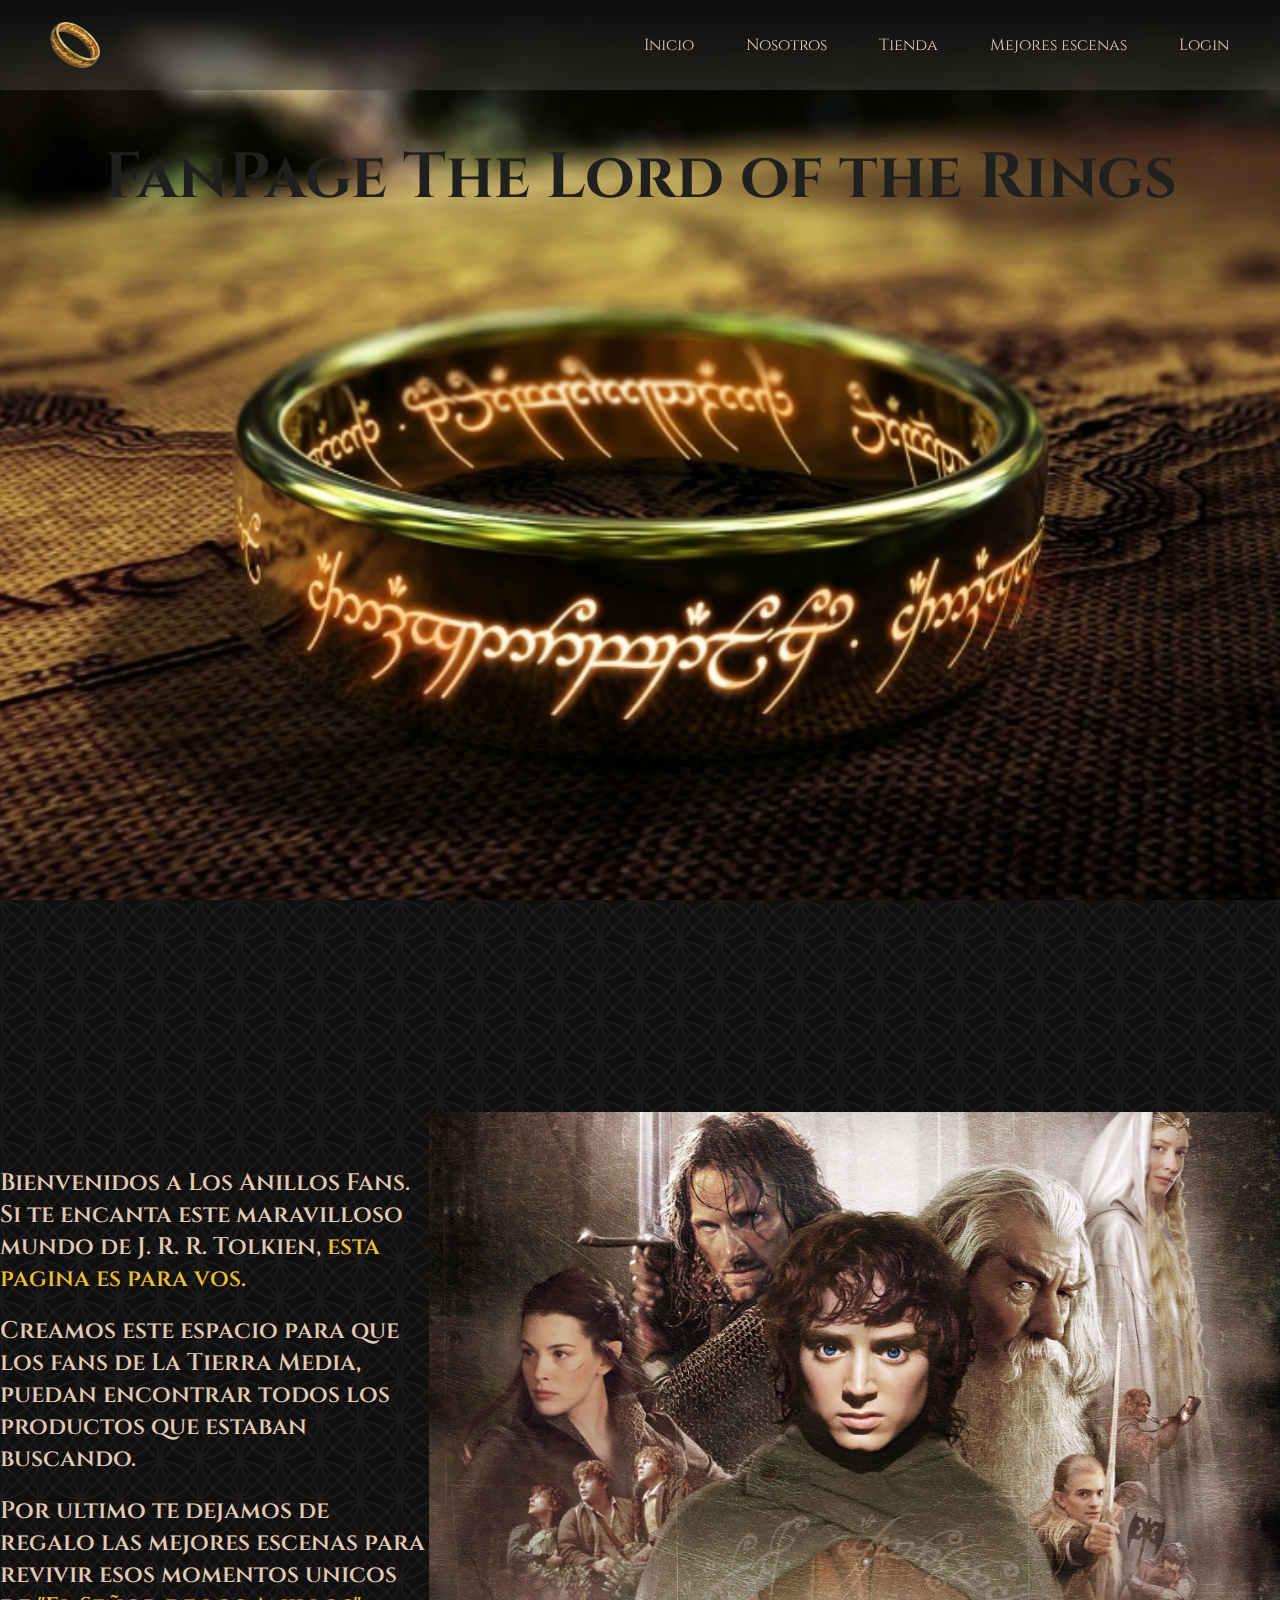
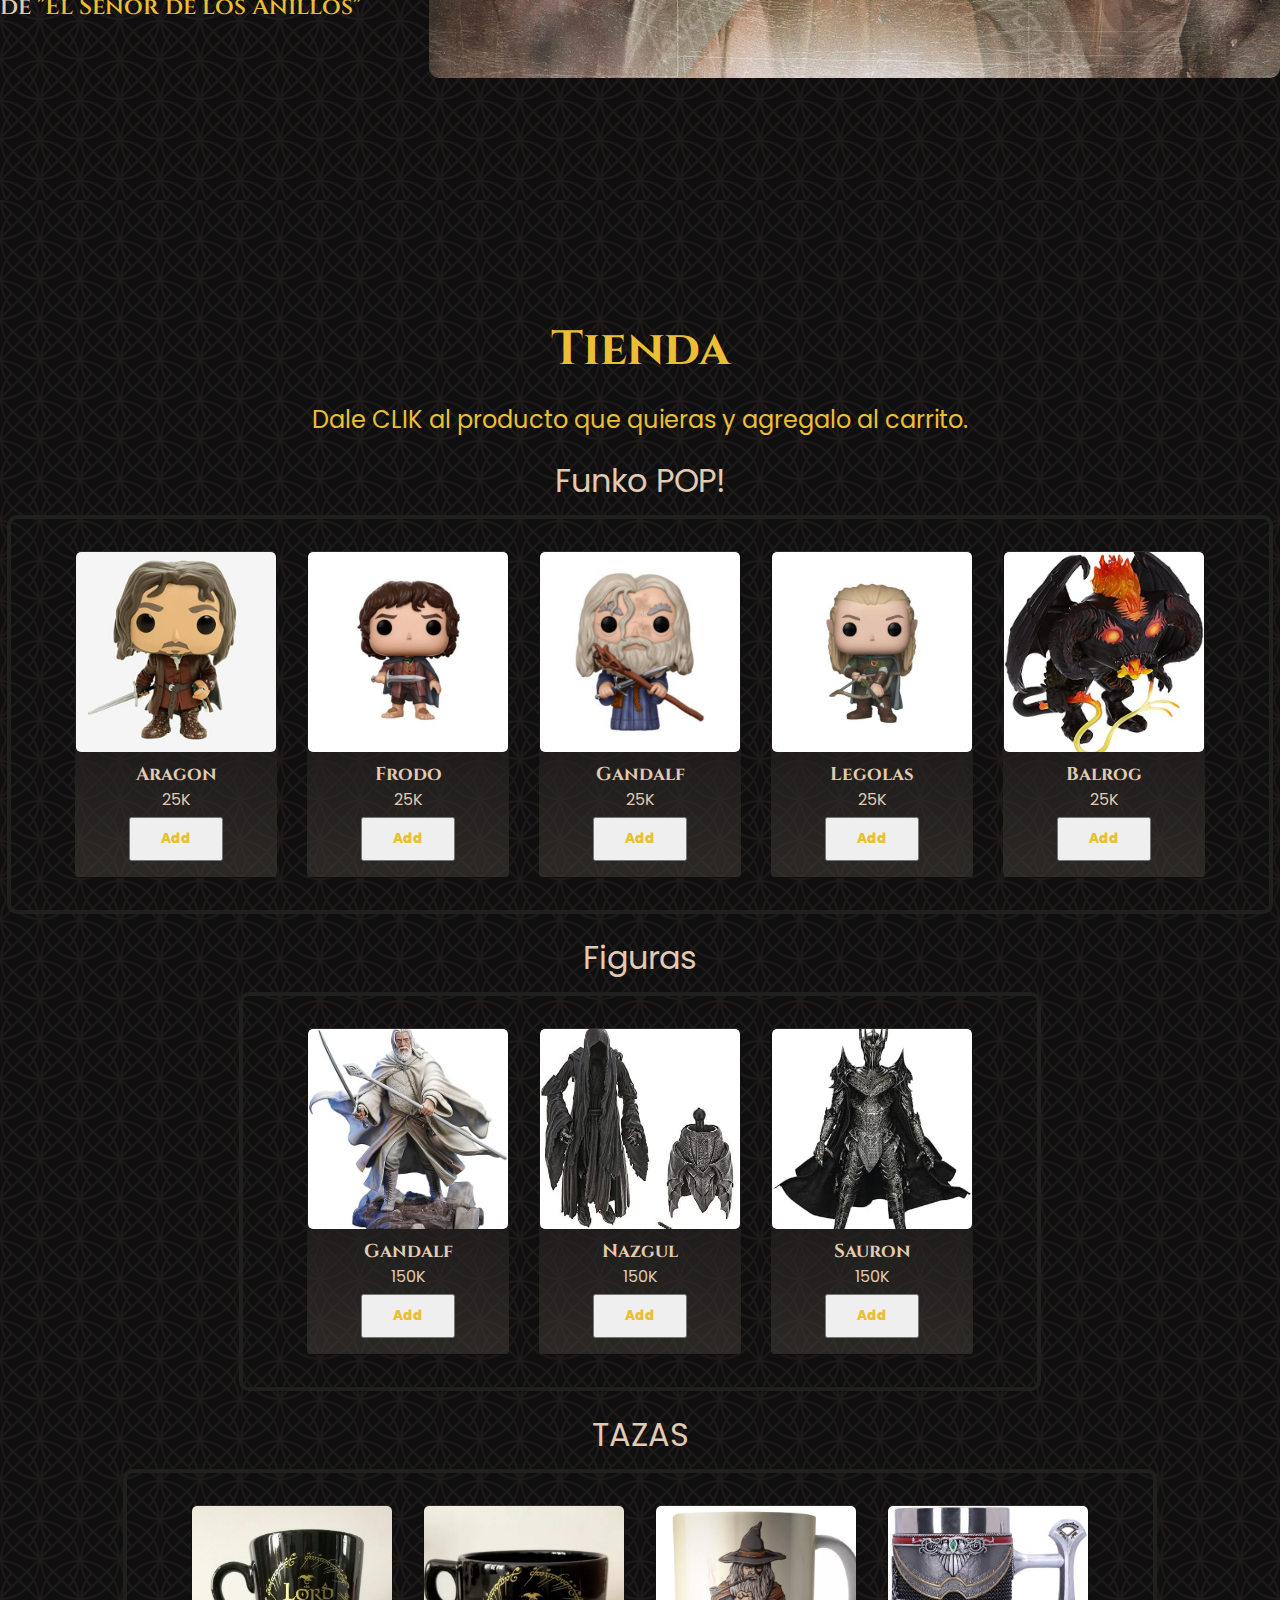
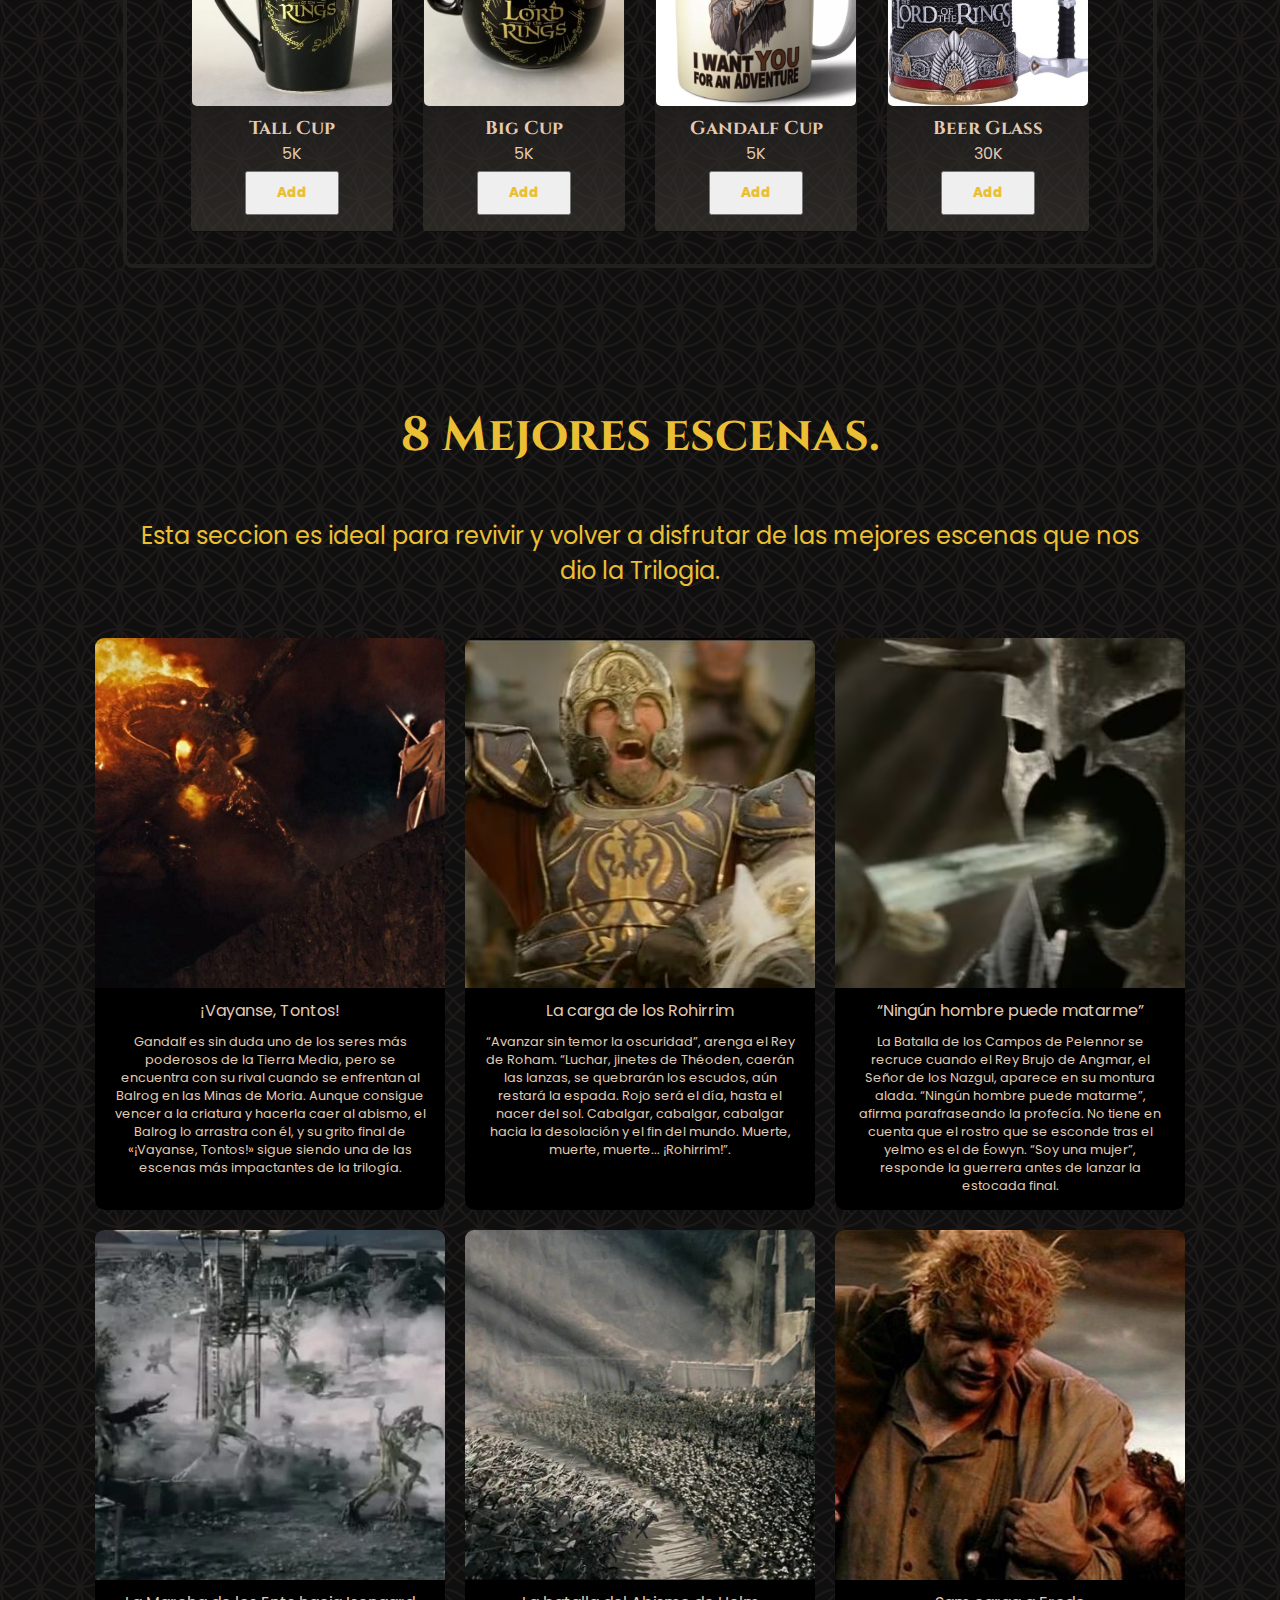
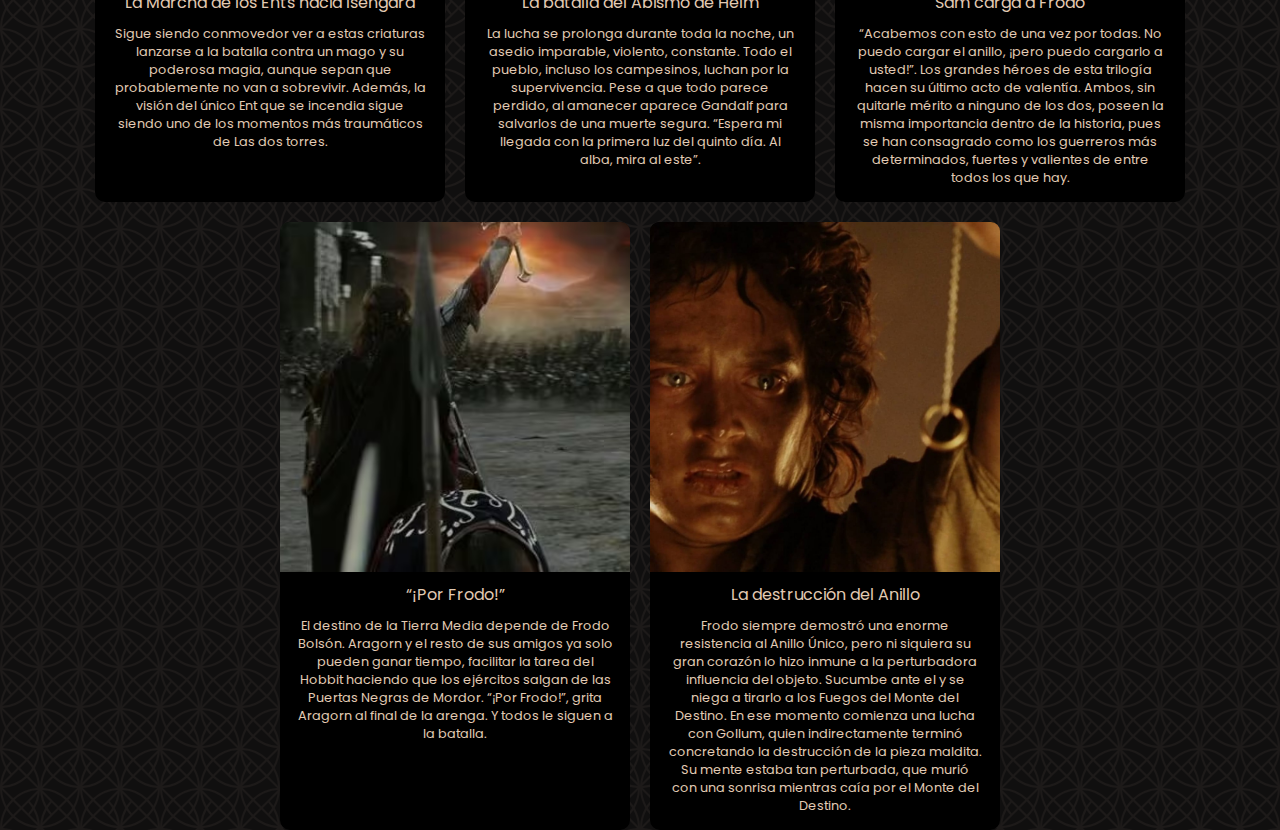
<file: index.html>
<!DOCTYPE html>
<html lang="en">
  <head>
    <meta charset="UTF-8" />
    <meta name="viewport" content="width=device-width, initial-scale=1.0" />
    <link rel="stylesheet" href="styles.css" />
    <link rel="stylesheet" href="animaciones.css" />
    <link rel="icon" type="image/png" sizes="32x32" href="./img/logo.png" />

    <title>LosAnillosFans</title>
  </head>
  <body>
    <!-- HEADER -->
    <header class="header flex">
      <img src="./img/logo.png" alt="Logo-Ring" class="logo-img" />
      <label for="burguer" class="menu-burguer"
        ><img src="./img/menu.svg" alt="" class="burguer-img" /><input
          type="checkbox"
          id="burguer"
      /></label>
      <nav class="navBar">
        <ul class="flex nav-menu">
          <li class="flex"><a href="#hero">Inicio</a></li>
          <li class="flex"><a href="#about-us">Nosotros</a></li>
          <li class="flex"><a href="#tienda">Tienda</a></li>
          <li class="flex"><a href="#section2">Mejores escenas</a></li>

          <li class="flex login">
            <a
              href="./pag. externas/Login.html"
              class="navlogin"
              target="_blank"
              >Login</a
            >
          </li>
        </ul>
      </nav>
    </header>

    <main>
      <!-- SECTION - INICIO -->
      <section class="section-hero flex" id="hero">
        <h1 class="inicio-title">FanPage The Lord of the Rings</h1>
      </section>

      <!-- SECTION - ABOUT-US -->
      <section class="section-about-us flex" id="about-us">
        <div class="flex text-about-container">
          <p class="about-text">
            Bienvenidos a Los Anillos Fans. Si te encanta este maravilloso mundo
            de J. R. R. Tolkien, <span>esta pagina es para vos.</span>
          </p>
          <p class="about-text">
            Creamos este espacio para que los fans de La Tierra Media, puedan
            encontrar todos los productos que estaban buscando.
          </p>
          <p class="about-text">
            Por ultimo te dejamos de regalo las mejores escenas para revivir
            esos momentos unicos de <span> "El Señor de los Anillos"</span>
          </p>
        </div>
        <img src="./img/imagen-about-us.jpg" class="img-about-us" />
      </section>

      <!-- SECTION - TIENDA -->

      <section class="flex section-tienda" id="tienda">
        <h2 class="section-title">Tienda</h2>
        <p class="section-text">
          Dale CLIK al producto que quieras y agregalo al carrito.
        </p>
        <div class="tienda-container flex">
          <p class="tienda-text">Funko POP!</p>

          <!-- CONTAINER FUNKO-POP -->

          <div class="tienda-container-card flex">
            <div class="card-product flex">
              <div class="tienda-img product-img1"></div>
              <div class="tienda-description">
                <h3 class="product-title">Aragon</h3>
                <p class="product-price">25K</p>
                <button>Add</button>
              </div>
            </div>

            <div class="card-product flex">
              <div class="tienda-img product-img2"></div>
              <div class="tienda-description">
                <h3 class="product-title">Frodo</h3>
                <p class="product-price">25K</p>
                <button>Add</button>
              </div>
            </div>

            <div class="card-product flex">
              <div class="tienda-img product-img3"></div>
              <div class="tienda-description">
                <h3 class="product-title">Gandalf</h3>
                <p class="product-price">25K</p>
                <button>Add</button>
              </div>
            </div>

            <div class="card-product flex">
              <div class="tienda-img product-img4"></div>
              <div class="tienda-description">
                <h3 class="product-title">Legolas</h3>
                <p class="product-price">25K</p>
                <button>Add</button>
              </div>
            </div>

            <div class="card-product flex">
              <div class="tienda-img product-img5"></div>
              <div class="tienda-description">
                <h3 class="product-title">Balrog</h3>
                <p class="product-price">25K</p>
                <button>Add</button>
              </div>
            </div>
          </div>
        </div>

        <!-- CONTAINER FIGURAS -->

        <div class="tienda-container flex">
          <p class="tienda-text">Figuras</p>
          <div class="tienda-container-card flex">
            <div class="card-product flex">
              <div class="tienda-img product-img6"></div>
              <div class="tienda-description">
                <h3 class="product-title">Gandalf</h3>
                <p class="product-price">150K</p>
                <button>Add</button>
              </div>
            </div>

            <div class="card-product flex">
              <div class="tienda-img product-img7"></div>
              <div class="tienda-description">
                <h3 class="product-title">Nazgul</h3>
                <p class="product-price">150K</p>
                <button>Add</button>
              </div>
            </div>

            <div class="card-product flex">
              <div class="tienda-img product-img8"></div>
              <div class="tienda-description">
                <h3 class="product-title">Sauron</h3>
                <p class="product-price">150K</p>
                <button>Add</button>
              </div>
            </div>
          </div>
        </div>

        <!-- CONTAINER TAZAS -->

        <div class="tienda-container flex">
          <p class="tienda-text">TAZAS</p>
          <div class="tienda-container-card flex">
            <div class="card-product flex">
              <div class="tienda-img product-img9"></div>
              <div class="tienda-description">
                <h3 class="product-title">Tall Cup</h3>
                <p class="product-price">5K</p>
                <button>Add</button>
              </div>
            </div>

            <div class="card-product flex">
              <div class="tienda-img product-img10"></div>
              <div class="tienda-description">
                <h3 class="product-title">Big Cup</h3>
                <p class="product-price">5K</p>
                <button>Add</button>
              </div>
            </div>

            <div class="card-product flex">
              <div class="tienda-img product-img11"></div>
              <div class="tienda-description">
                <h3 class="product-title">Gandalf Cup</h3>
                <p class="product-price">5K</p>
                <button>Add</button>
              </div>
            </div>

            <div class="card-product flex">
              <div class="tienda-img product-img12"></div>
              <div class="tienda-description">
                <h3 class="product-title">Beer Glass</h3>
                <p class="product-price">30K</p>
                <button>Add</button>
              </div>
            </div>
          </div>
        </div>
      </section>

      <!-- SECTION - MEJORES ESCENAS -->
      <section class="section-escenas flex" id="section2">
        <h2 class="section-title">8 Mejores escenas.</h2>
        <p class="section-text">
          Esta seccion es ideal para revivir y volver a disfrutar de las mejores
          escenas que nos dio la Trilogia.
        </p>
        <div class="escenas-contenedor flex">
          <div class="escenas-card flex">
            <div class="escenas-card-img img1"></div>
            <div class="escenas-card-text flex">
              <p class="card-title">¡Vayanse, Tontos!</p>
              <p class="card-text">
                Gandalf es sin duda uno de los seres más poderosos de la Tierra
                Media, pero se encuentra con su rival cuando se enfrentan al
                Balrog en las Minas de Moria. Aunque consigue vencer a la
                criatura y hacerla caer al abismo, el Balrog lo arrastra con él,
                y su grito final de «¡Vayanse, Tontos!» sigue siendo una de las
                escenas más impactantes de la trilogía.
              </p>
            </div>
          </div>
          <div class="escenas-card flex">
            <div class="escenas-card-img img2"></div>
            <div class="escenas-card-text flex">
              <p class="card-title">La carga de los Rohirrim</p>
              <p class="card-text">
                “Avanzar sin temor la oscuridad”, arenga el Rey de Roham.
                “Luchar, jinetes de Théoden, caerán las lanzas, se quebrarán los
                escudos, aún restará la espada. Rojo será el día, hasta el nacer
                del sol. Cabalgar, cabalgar, cabalgar hacia la desolación y el
                fin del mundo. Muerte, muerte, muerte... ¡Rohirrim!”.
              </p>
            </div>
          </div>
          <div class="escenas-card flex">
            <div class="escenas-card-img img3"></div>
            <div class="escenas-card-text flex">
              <p class="card-title">“Ningún hombre puede matarme”</p>
              <p class="card-text">
                La Batalla de los Campos de Pelennor se recruce cuando el Rey
                Brujo de Angmar, el Señor de los Nazgul, aparece en su montura
                alada. “Ningún hombre puede matarme”, afirma parafraseando la
                profecía. No tiene en cuenta que el rostro que se esconde tras
                el yelmo es el de Éowyn. “Soy una mujer”, responde la guerrera
                antes de lanzar la estocada final.
              </p>
            </div>
          </div>
          <div class="escenas-card flex">
            <div class="escenas-card-img img4"></div>
            <div class="escenas-card-text flex">
              <p class="card-title">La Marcha de los Ents hacia Isengard</p>
              <p class="card-text">
                Sigue siendo conmovedor ver a estas criaturas lanzarse a la
                batalla contra un mago y su poderosa magia, aunque sepan que
                probablemente no van a sobrevivir. Además, la visión del único
                Ent que se incendia sigue siendo uno de los momentos más
                traumáticos de Las dos torres.
              </p>
            </div>
          </div>
          <div class="escenas-card flex">
            <div class="escenas-card-img img5"></div>
            <div class="escenas-card-text flex">
              <p class="card-title">La batalla del Abismo de Helm</p>
              <p class="card-text">
                La lucha se prolonga durante toda la noche, un asedio imparable,
                violento, constante. Todo el pueblo, incluso los campesinos,
                luchan por la supervivencia. Pese a que todo parece perdido, al
                amanecer aparece Gandalf para salvarlos de una muerte segura.
                “Espera mi llegada con la primera luz del quinto día. Al alba,
                mira al este”.
              </p>
            </div>
          </div>
          <div class="escenas-card flex">
            <div class="escenas-card-img img6"></div>
            <div class="escenas-card-text flex">
              <p class="card-title">Sam carga a Frodo</p>
              <p class="card-text">
                “Acabemos con esto de una vez por todas. No puedo cargar el
                anillo, ¡pero puedo cargarlo a usted!”. Los grandes héroes de
                esta trilogía hacen su último acto de valentía. Ambos, sin
                quitarle mérito a ninguno de los dos, poseen la misma
                importancia dentro de la historia, pues se han consagrado como
                los guerreros más determinados, fuertes y valientes de entre
                todos los que hay.
              </p>
            </div>
          </div>
          <div class="escenas-card flex">
            <div class="escenas-card-img img7"></div>
            <div class="escenas-card-text flex">
              <p class="card-title">“¡Por Frodo!”</p>
              <p class="card-text">
                El destino de la Tierra Media depende de Frodo Bolsón. Aragorn y
                el resto de sus amigos ya solo pueden ganar tiempo, facilitar la
                tarea del Hobbit haciendo que los ejércitos salgan de las
                Puertas Negras de Mordor. “¡Por Frodo!”, grita Aragorn al final
                de la arenga. Y todos le siguen a la batalla.
              </p>
            </div>
          </div>
          <div class="escenas-card flex">
            <div class="escenas-card-img img8"></div>
            <div class="escenas-card-text flex">
              <p class="card-title">La destrucción del Anillo</p>
              <p class="card-text">
                Frodo siempre demostró una enorme resistencia al Anillo Único,
                pero ni siquiera su gran corazón lo hizo inmune a la
                perturbadora influencia del objeto. Sucumbe ante el y se niega a
                tirarlo a los Fuegos del Monte del Destino. En ese momento
                comienza una lucha con Gollum, quien indirectamente terminó
                concretando la destrucción de la pieza maldita. Su mente estaba
                tan perturbada, que murió con una sonrisa mientras caía por el
                Monte del Destino.
              </p>
            </div>
          </div>
        </div>
      </section>
    </main>
    <footer></footer>
  </body>
</html>
</file>
<file: styles.css>
@import url("https://fonts.googleapis.com/css2?family=Poppins:wght@300;400;500;600;800&display=swap");
@import url("https://fonts.googleapis.com/css2?family=Cinzel&display=swap");

* {
  padding: 0;
  margin: 0;
  box-sizing: border-box;
  list-style: none;
  text-decoration: none;
  font-family: "Poppins", sans-serif;
}

:root {
  --black: #000000;
  --golden: #ebbf34;
  --golden-light: #e2cab3;
  --grey: #20201f;
}

html {
  /* scroll-padding-top: 10vh; */
  scroll-behavior: smooth;
}

body {
  width: 100%;
}

.flex {
  display: flex;
  justify-content: center;
  align-items: center;
}

/* ************************************** */

/* HEADER */

.header {
  background: rgb(16, 15, 15);
  background: linear-gradient(
    180deg,
    rgba(16, 15, 15, 1) 12%,
    rgba(65, 62, 56, 0.5327380952380952) 100%
  );
  justify-content: space-between;
  padding: 0px 50px;
  height: 10vh;
  width: 100%;
  position: fixed;
  top: 0;
}

.burguer-img {
  width: 50px;
}

.burguer-img,
#burguer {
  display: none;
}

.navBar {
  height: 100%;
}

.nav-menu {
  gap: 50px;
  height: 100%;
}

.nav-menu a {
  color: var(--golden-light);
  font-family: "Cinzel", serif;
}

.nav-menu li {
  height: 80%;
  transition: all 2s ease;
  border: 1px solid transparent;
}

.nav-menu li:hover {
  border-bottom: 1px solid #ebbf34;
  transition: all 2s ease;
  border-radius: 5px;
}

/* ************************************** */

/* SECTION - Hero */

.section-hero {
  width: 100%;
  height: 100vh;
  background: url(./img/fondo-anillo\ -\ copia.png) no-repeat center/cover;
  flex-direction: column;
  justify-content: space-between;
  padding-bottom: 50px;
  padding-top: 15vh;
  text-align: center;
}

.inicio-title {
  font-size: 4rem;
  font-family: "Cinzel", serif;
  color: var(--grey);
}

/* ************************************** */

/* SECTION - ABOUT-US */

.section-about-us {
  justify-content: space-around;
  height: 100vh;
  padding-top: 10vh;
}

.img-about-us {
  max-width: max(80%, 300px);
  max-height: max(70%, 250px);
  border-radius: 10px;
}

.text-about-container {
  flex-direction: column;
  gap: 20px;
  width: 50%;
}

.about-text,
span {
  font-size: 1.5rem;
  color: var(--golden-light);
  font-weight: 600;
  font-family: "Cinzel", serif;
}

span {
  color: var(--golden);
}

/* ************************************** */

/* SECTION - MEJORES ESCENAS */

.section-escenas {
  width: 100%;
  flex-direction: column;
  padding-top: 15vh;
  gap: 50px;
}

.section-title {
  font-family: "Cinzel", serif;
  font-size: 3rem;
}

.section-title,
.section-text {
  color: var(--golden);
  text-align: center;
}

.section-text {
  width: 80%;

  font-size: 1.5rem;
}

.escenas-contenedor {
  flex-wrap: wrap;
  flex-direction: row;
  width: 90%;
  gap: 20px;
  align-items: stretch;
}

.escenas-card {
  width: 350px;
  flex-direction: column;
  background-color: var(--black);
  border-radius: 10px;
  justify-content: flex-start;
  padding-bottom: 15px;
  gap: 10px;
}

.escenas-card-text {
  flex-direction: column;
  gap: 10px;
  color: var(--golden-light);
  text-align: center;
  width: 90%;
}

.card-text {
  font-size: 0.8rem;
}

.escenas-card-img {
  width: 350px;
  height: 350px;
  border-radius: 9px 9px 0 0;
}

.img1 {
  background: url(./img/escena1.jpg) no-repeat center/cover;
}

.img2 {
  background: url(./img/escena2.jpg) no-repeat center/cover;
}
.img3 {
  background: url(./img/escena3.avif) no-repeat center/cover;
}
.img4 {
  background: url(./img/escena4.jpg) no-repeat center/cover;
}
.img5 {
  background: url(./img/escena5.jpg) no-repeat center/cover;
}
.img6 {
  background: url(./img/escena6.jpg) no-repeat center/cover;
}
.img7 {
  background: url(./img/escena7.avif) no-repeat center/cover;
}
.img8 {
  background: url(./img/escena8.jpg) no-repeat center/cover;
}

/* ************************************** */

/* SECTION - TIENDA */

.section-tienda {
  width: 100%;
  padding-top: 13vh;
  flex-direction: column;
  gap: 20px;
}

.tienda-container {
  flex-direction: column;
  gap: 10px;
}

.tienda-text {
  color: var(--golden-light);
  font-size: 2rem;
}

.tienda-container-card {
  flex-wrap: wrap;
  gap: 30px;
  border: 4px solid var(--grey);
  border-radius: 10px;
  padding: 2rem 4rem;
}

.card-product {
  flex-direction: column;
  gap: 10px;
  text-align: center;
  background: linear-gradient(
    180deg,
    rgba(16, 15, 15, 1) 12%,
    rgba(65, 62, 56, 0.5327380952380952) 100%
  );
  padding-bottom: 1rem;
  border-radius: 5px;
  transition: all 0.5s ease-in-out;
  overflow: hidden;
  border: 1px solid transparent;
}

.tienda-img {
  width: 200px;
  height: 200px;
  border-radius: 5px;
}

.product-title {
  color: var(--golden-light);
  font-family: "Cinzel", serif;
}

.product-price {
  font-size: 1rem;
  color: var(--golden-light);
}

button {
  padding: 10px 30px;
  color: var(--golden);
  font-weight: 800;
  margin-top: 5px;
}

button:hover {
  cursor: pointer;
  background-color: var(--golden-light);
  color: white;
  border: 2px solid transparent;
}

/* IMAGENES KPOP */

.product-img1 {
  background: url(./imgTienda/aragonpop.jpg) no-repeat center/cover;
}

.product-img2 {
  background: url(./imgTienda/frodopop.jpg) no-repeat center/cover;
}

.product-img3 {
  background: url(./imgTienda/gandalfpop.jpg) no-repeat center/cover;
}

.product-img4 {
  background: url(./imgTienda/legolaspop.jpg) no-repeat center/cover;
}

.product-img5 {
  background: url(./imgTienda/balrogpop.jpg) no-repeat center/cover;
}

/* IMAGENES FIGURAS */

.product-img6 {
  background: url(./imgTienda/figuragandalf.jpg) no-repeat center/cover;
}

.product-img7 {
  background: url(./imgTienda/figuranazgul.jpg) no-repeat center/cover;
}

.product-img8 {
  background: url(./imgTienda/figurasauron.jpg) no-repeat center/cover;
}

/* IMAGENES TAZAS */

.product-img9 {
  background: url(./imgTienda/taza1.jpg) no-repeat center/cover;
}

.product-img10 {
  background: url(./imgTienda/taza2.png) no-repeat center/cover;
}

.product-img11 {
  background: url(./imgTienda/tazagandalf.png) no-repeat center/cover;
}

.product-img12 {
  background: url(./imgTienda/beerglass.jpg) no-repeat center/cover;
}

/* ************************************** */

/* BACKGROUND */

.section-about-us,
.section-escenas,
.section-tienda {
  background-color: #100f0f;
  background-image: url("data:image/svg+xml,%3Csvg xmlns='http://www.w3.org/2000/svg' width='80' height='80' viewBox='0 0 80 80'%3E%3Cg fill-rule='evenodd'%3E%3Cg id='church-on-sunday' fill='%23e2cab3' fill-opacity='0.06'%3E%3Cpath d='M77.17 0H80v2.83l-.1.1A39.9 39.9 0 0 1 74.64 20a39.9 39.9 0 0 1 5.24 17.06l.11.11v2.89c-.01 6.9-1.8 13.79-5.35 19.94A39.96 39.96 0 0 1 80 79.94V80h-2.83L66.84 69.66a39.83 39.83 0 0 1-24.1 10.25l.09.09h-5.66l.1-.1c-8.7-.58-17.22-4-24.1-10.23L2.82 80H0V79.94c.01-6.9 1.8-13.8 5.35-19.94A39.96 39.96 0 0 1 0 40.06V37.17l.1-.1A39.9 39.9 0 0 1 5.36 20 39.9 39.9 0 0 1 .1 2.94L0 2.83V0h2.83l-.1.1a39.83 39.83 0 0 1 24.1 10.24L37.18 0H40c0 6.92-1.78 13.83-5.35 20A39.96 39.96 0 0 1 40 40c0-6.92 1.78-13.83 5.35-20A39.96 39.96 0 0 1 40 0h2.83l10.33 10.34A39.83 39.83 0 0 1 77.26.09L77.17 0zm.77 77.94c-.3-5.52-1.8-11-4.49-16a40.18 40.18 0 0 1-5.17 6.34l9.66 9.66zm-12.52-9.7l-6.83-6.83-5.46 5.46-1.41 1.41-9.66 9.66c8.4-.45 16.69-3.68 23.36-9.7zm-23.07 6.58l7.99-7.98a40.05 40.05 0 0 1-3.79-4.9 37.88 37.88 0 0 0-4.2 12.88zM47.68 60a37.98 37.98 0 0 0 4.07 5.42L57.17 60l-5.42-5.42A38 38 0 0 0 47.68 60zm2.66-6.84a40.06 40.06 0 0 0-3.79 4.9 37.88 37.88 0 0 1-4.2-12.88l7.99 7.98zm1.38-1.44l1.41 1.41 5.46 5.46 6.83-6.84a37.85 37.85 0 0 0-23.36-9.7l9.66 9.67zM60 60l6.87 6.87A38.1 38.1 0 0 0 72.32 60a38.11 38.11 0 0 0-5.45-6.87L60 60zm-14.65 0a39.9 39.9 0 0 0-5.24 17.06l-.11.11-.1-.1A39.9 39.9 0 0 0 34.64 60a39.9 39.9 0 0 0 5.24-17.06l.11-.11.1.1A39.9 39.9 0 0 0 45.36 60zm9.23-48.25a37.85 37.85 0 0 1 23.36-9.7l-9.66 9.67-1.41 1.41-5.46 5.46-6.83-6.84zm13.67 13.67L62.83 20l5.42-5.42A38 38 0 0 1 72.32 20a37.98 37.98 0 0 1-4.07 5.42zm5.2-3.47a40.05 40.05 0 0 1-3.79 4.89l7.99 7.98c-.61-4.45-2.01-8.82-4.2-12.87zm-6.58 4.92l1.41 1.41 9.66 9.66a37.85 37.85 0 0 1-23.36-9.7l6.83-6.83 5.46 5.46zM53.13 13.13L60 20l-6.87 6.87A38.11 38.11 0 0 1 47.68 20a38.1 38.1 0 0 1 5.45-6.87zm-1.41-1.41l-9.66-9.66c.3 5.52 1.8 11 4.49 16a40.18 40.18 0 0 1 5.17-6.34zm-9.66 26.22c.3-5.52 1.8-11 4.49-16a40.18 40.18 0 0 0 5.17 6.34l-9.66 9.66zm26.22 13.78l9.66-9.66c-.3 5.52-1.8 11-4.49 16a40.18 40.18 0 0 0-5.17-6.34zm8.98-11.81L66.84 50.34a39.83 39.83 0 0 0-24.1-10.25l10.42-10.43a39.83 39.83 0 0 0 24.1 10.25zm-7.6-26.75a40.06 40.06 0 0 1 3.79 4.9 37.88 37.88 0 0 0 4.2-12.88l-7.99 7.98zm-31.72 28.9c-8.4.45-16.69 3.68-23.36 9.7l6.83 6.83 5.46-5.46 1.41-1.41 9.66-9.66zM22.83 60l5.42 5.42c1.54-1.7 2.9-3.52 4.07-5.42a38 38 0 0 0-4.07-5.42L22.83 60zm5.45 8.28l-1.41-1.41-5.46-5.46-6.83 6.84a37.85 37.85 0 0 0 23.36 9.7l-9.66-9.67zm9.37 6.54l-7.99-7.98a40.05 40.05 0 0 0 3.79-4.9 37.88 37.88 0 0 1 4.2 12.88zM20 60l-6.87-6.87A38.11 38.11 0 0 0 7.68 60a38.11 38.11 0 0 0 5.45 6.87L20 60zm17.26-19.9L26.84 29.65a39.83 39.83 0 0 1-24.1 10.25l10.42 10.43a39.83 39.83 0 0 1 24.1-10.25zm-35.2 1.96l9.66 9.66a40.18 40.18 0 0 0-5.17 6.33c-2.7-5-4.2-10.47-4.5-16zm4.49 19.89c-2.7 5-4.2 10.47-4.5 16l9.67-9.67a40.18 40.18 0 0 1-5.17-6.33zm31.1-16.77c-.61 4.45-2.01 8.82-4.2 12.87a40.06 40.06 0 0 0-3.79-4.89l7.99-7.98zm-4.2-23.23c2.7 5 4.2 10.47 4.5 16l-9.67-9.67c1.97-1.97 3.7-4.1 5.17-6.33zm-14.86-.54l6.83 6.84a37.85 37.85 0 0 1-23.36 9.7l9.66-9.67 1.41-1.41 5.46-5.46zm-8.25 5.43l-7.99 7.98c.61-4.45 2.01-8.82 4.2-12.87a40.04 40.04 0 0 0 3.79 4.89zm1.41-1.42A37.99 37.99 0 0 1 7.68 20a38 38 0 0 1 4.07-5.42L17.17 20l-5.42 5.42zm-5.2-7.37a40.04 40.04 0 0 1 3.79-4.89L2.35 5.18c.61 4.45 2.01 8.82 4.2 12.87zm6.58-4.92l-1.41-1.41-9.66-9.66a37.85 37.85 0 0 1 23.36 9.7l-6.83 6.83-5.46-5.46zm13.74 13.74L20 20l6.87-6.87A38.1 38.1 0 0 1 32.32 20a38.1 38.1 0 0 1-5.45 6.87zm6.58-8.82a40.18 40.18 0 0 0-5.17-6.33l9.66-9.66c-.3 5.52-1.8 11-4.49 16z' /%3E%3C/g%3E%3C/g%3E%3C/svg%3E");
}

/* ************************************** */

/* SECTION - TIENDA */
</file>
<file: animaciones.css>
/* ANIMACION DEL LOGO */

.logo-img {
  width: 50px;
  -webkit-animation: rotate-diagonal-1 5s linear 1s 2;
  animation: rotate-diagonal-1 5s linear 1s 2;
}

@-webkit-keyframes rotate-diagonal-1 {
  0% {
    -webkit-transform: rotate3d(1, 1, 0, 0deg);
    transform: rotate3d(1, 1, 0, 0deg);
  }
  50% {
    -webkit-transform: rotate3d(1, 1, 0, -180deg);
    transform: rotate3d(1, 1, 0, -180deg);
  }
  100% {
    -webkit-transform: rotate3d(1, 1, 0, -360deg);
    transform: rotate3d(1, 1, 0, -360deg);
  }
}
@keyframes rotate-diagonal-1 {
  0% {
    -webkit-transform: rotate3d(1, 1, 0, 0deg);
    transform: rotate3d(1, 1, 0, 0deg);
  }
  50% {
    -webkit-transform: rotate3d(1, 1, 0, -180deg);
    transform: rotate3d(1, 1, 0, -180deg);
  }
  100% {
    -webkit-transform: rotate3d(1, 1, 0, -360deg);
    transform: rotate3d(1, 1, 0, -360deg);
  }
}

/* ANIMACION DE CARD TIENDA */

.card-product:hover {
  border: 1px solid #ffffff44;
  box-shadow: 0 7px 50px 10px #0000008a;
  transform: scale(1.01);
  transition: all 0.5s ease-in-out;
}

/* EFECTO ESPEJADO */

.card-product::before {
  position: fixed;
  content: "";
  box-shadow: 0 0 100px 40px #ffffff5e;
  top: -10%;
  left: -100%;
  transform: rotate(-45deg);
  height: 60rem;
  transition: 0.7s all;
}

.card-product:hover::before {
  filter: brightness(0.5);
  top: -100%;
  left: 200%;
}
</file>
